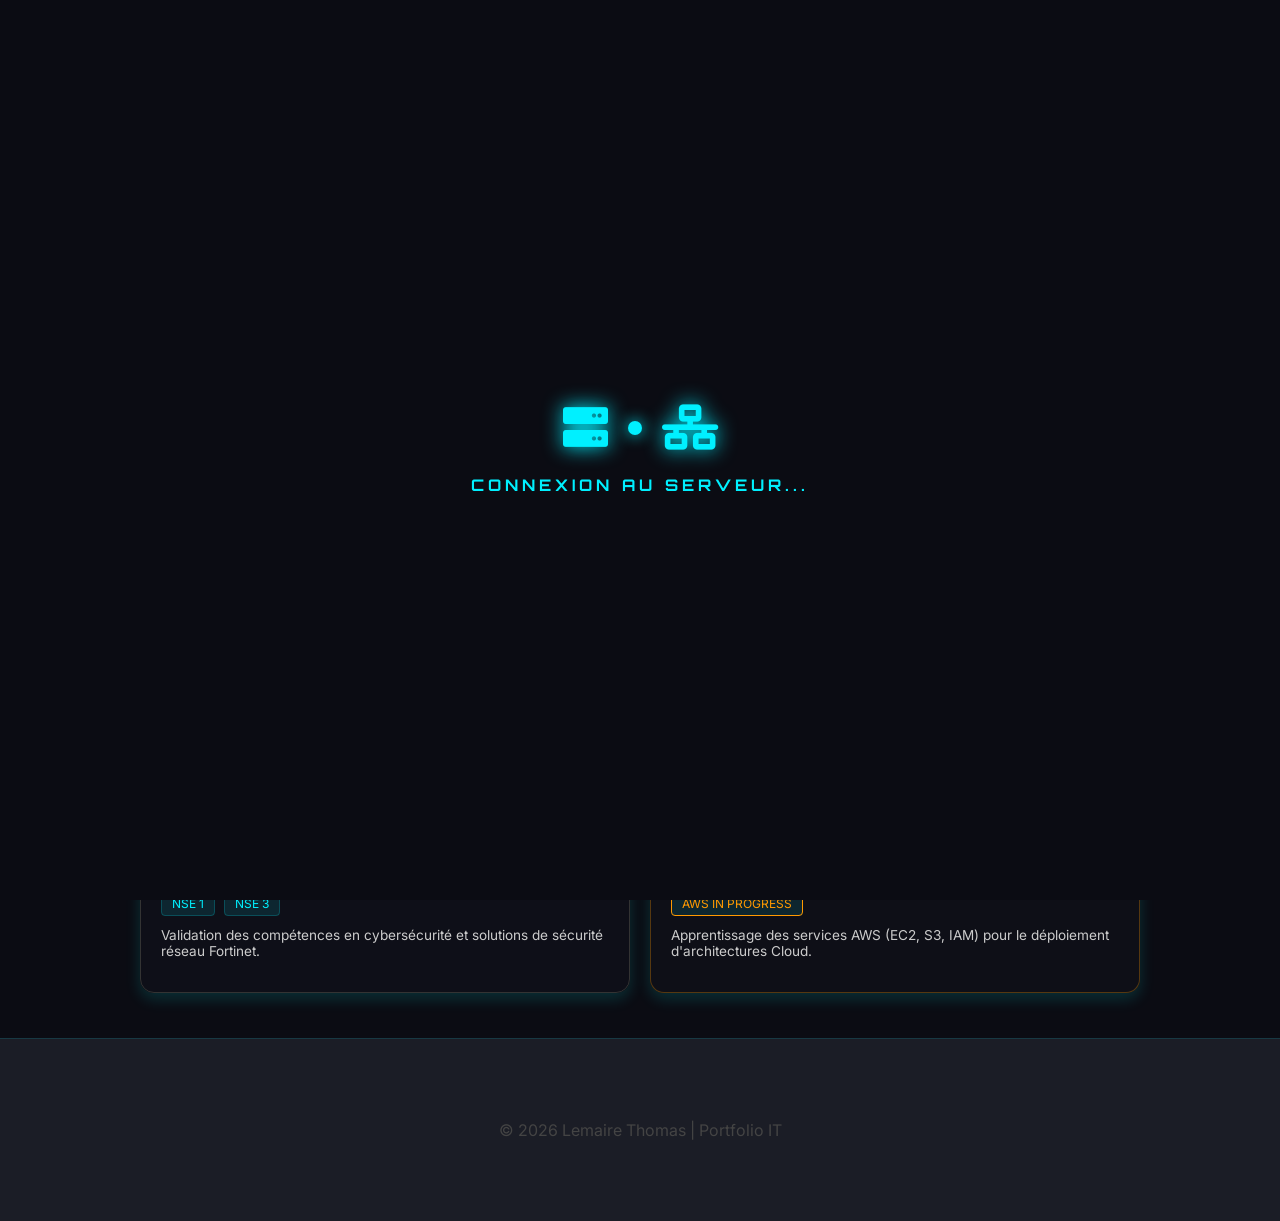
<file: index.html>
<!DOCTYPE html>
<html lang="fr">
<head>
    <meta charset="UTF-8">
    <meta name="viewport" content="width=device-width, initial-scale=1.0">
    <title>Portfolio | Lemaire Thomas</title>
    <link href="https://fonts.googleapis.com/css2?family=Inter:wght@400;600&family=Orbitron:wght@400;700&display=swap" rel="stylesheet">
    <link rel="stylesheet" href="https://cdnjs.cloudflare.com/ajax/libs/font-awesome/6.0.0/css/all.min.css">
    <link rel="stylesheet" href="style.css">
    <style>
        body { 
            background: #0b0c13; 
            color: white; 
            margin: 0; 
            font-family: 'Inter', sans-serif; 
        }

        
        .main-nav {
            display: flex;
            justify-content: center;
            gap: 20px;
            padding: 15px;
            background: #07080c;
            position: sticky;
            top: 0;
            z-index: 100;
            border-bottom: 1px solid #333;
        }

        .main-nav a {
            color: #888;
            text-decoration: none;
            font-family: 'Orbitron', sans-serif;
            font-size: 0.85em;
            transition: 0.3s;
            white-space: nowrap;
        }

        .main-nav a:hover, .main-nav a.active {
            color: #00f0ff;
            text-shadow: 0 0 10px #00f0ff;
        }

        @media (max-width: 768px) {
            .main-nav { gap: 8px; padding: 12px 5px; justify-content: space-around; }
            .main-nav a { font-size: 0.65em; }
        }

        
        .cv-button {
            display: inline-block;
            margin-top: 15px;
            padding: 10px 25px;
            border: 1px solid #00f0ff;
            color: #00f0ff;
            text-decoration: none;
            font-family: 'Orbitron', sans-serif;
            font-size: 0.75em;
            letter-spacing: 2px;
            transition: all 0.3s ease;
            background: transparent;
            border-radius: 4px;
            text-transform: uppercase;
        }

        .cv-button:hover {
            background: rgba(0, 240, 255, 0.1);
            box-shadow: 0 0 15px rgba(0, 240, 255, 0.4);
            transform: translateY(-2px);
            color: #fff;
        }

        .cv-button i { margin-right: 10px; }

        
        #loader {
            position: fixed; top: 0; left: 0; width: 100%; height: 100%;
            background: #0b0c13; display: flex; flex-direction: column;
            justify-content: center; align-items: center; z-index: 9999;
            transition: transform 1s cubic-bezier(0.7, 0, 0.3, 1), opacity 0.8s ease;
        }
        #loader.zoom-out { transform: scale(12); opacity: 0; pointer-events: none; }
        
        .network-anim { display: flex; align-items: center; gap: 20px; margin-bottom: 25px; }
        .node { color: #00f0ff; font-size: 45px; filter: drop-shadow(0 0 10px #00f0ff); }
        .packet {
            width: 14px; height: 14px; background: #00f0ff; border-radius: 50%;
            box-shadow: 0 0 15px #00f0ff; animation: transfer 0.8s infinite linear;
        }
        @keyframes transfer {
            0% { transform: translateX(-60px); opacity: 0; }
            50% { opacity: 1; }
            100% { transform: translateX(60px); opacity: 0; }
        }
        .loader-text { color: #00f0ff; font-family: 'Orbitron'; font-weight: bold; letter-spacing: 4px; }

        
        #dynamic-header { min-height: 1.5em; font-family: 'Orbitron'; color: #00f0ff; margin-bottom: 20px; }
        #typewriter-text::after {
            content: "_";
            animation: blink 0.8s infinite;
            margin-left: 5px;
        }
        @keyframes blink { 0%, 100% { opacity: 1; } 50% { opacity: 0; } }

        
        .terminal-style {
            background: #050505 !important;
            border: 1px solid #333 !important;
            font-family: 'Courier New', monospace;
            padding: 0 !important;
            overflow: hidden;
            margin-bottom: 30px;
        }
        .card-header-term {
            background: #1a1b26; padding: 8px 15px;
            display: flex; align-items: center; gap: 8px;
            border-bottom: 1px solid #333;
        }
        .dot { width: 12px; height: 12px; border-radius: 50%; }
        .red { background: #ff5f56; } .yellow { background: #ffbd2e; } .green { background: #27c93f; }
        .term-title { color: #888; font-size: 0.8em; margin-left: 10px; font-family: 'Inter'; }
        .term-body { padding: 20px; line-height: 1.6; color: #fff; }
        .term-prompt { color: #00f0ff; font-weight: bold; }

        
        .skills-grid { display: grid; grid-template-columns: repeat(auto-fit, minmax(280px, 1fr)); gap: 20px; }
        .skill-card-monitor { 
            position: relative; 
            background: rgba(15, 16, 25, 0.9) !important; 
            border: 1px solid #333 !important; 
            padding: 25px 20px 20px 20px !important; 
        }
        .status-led { position: absolute; top: 15px; right: 15px; width: 10px; height: 10px; border-radius: 50%; background: #27c93f; box-shadow: 0 0 10px #27c93f; }
        .tag { background: rgba(0, 240, 255, 0.1); color: #00f0ff; padding: 4px 10px; border-radius: 4px; font-size: 0.75em; border: 1px solid rgba(0, 240, 255, 0.2); margin-right: 5px; }
        
        h3 { font-family: 'Orbitron', sans-serif; color: #fff; margin-top: 0; }

        @keyframes pulse-orange {
            0% { box-shadow: 0 0 0px rgba(255, 153, 0, 0.7); }
            50% { box-shadow: 0 0 15px rgba(255, 153, 0, 0.9); }
            100% { box-shadow: 0 0 0px rgba(255, 153, 0, 0.7); }
        }
        .led-working { background: #ff9900; animation: pulse-orange 1.5s infinite; }
    </style>
</head>
<body>

<div id="loader">
    <div class="network-anim">
        <i class="fas fa-server node"></i>
        <div class="packet"></div>
        <i class="fas fa-network-wired node"></i>
    </div>
    <div class="loader-text">CONNEXION AU SERVEUR...</div>
</div>

<header style="text-align: center; padding: 40px 20px;">
    <h1>LEMAIRE THOMAS</h1>
    <p style="color: #00f0ff; font-family: 'Orbitron'; margin-top: 10px;">Technicien Systèmes & Réseaux</p>
    
    <a href="CV_Lemaire_Thomas.pdf" download class="cv-button">
        <i class="fas fa-file-pdf"></i> Mon CV
    </a>
</header>

<nav class="main-nav">
  <a href="index.html" class="active">À propos</a>
  <a href="projects.html">Projets</a>
  <a href="skills.html">Compétences</a>
  <a href="contact.html">Contact</a>
</nav>

<section id="about" style="max-width: 1000px; margin: auto; padding: 20px;">
    <h2 id="dynamic-header">
        <i class="fas fa-shield-alt"></i> 
        <span id="typewriter-text"></span>
    </h2>
  
    <div class="card terminal-style">
        <div class="card-header-term">
            <span class="dot red"></span><span class="dot yellow"></span><span class="dot green"></span>
            <span class="term-title">system_info</span>
        </div>
        <div class="term-body">
            <p><span class="term-prompt">> GRADE :</span> Technicien Systèmes et Réseaux.</p>
            <p><span class="term-prompt">> CURSUS :</span> Baccalauréat en Systèmes Numériques.</p>
            <p><span class="term-prompt">> INFRA :</span> Déploiement de Labs virtualisés & Sécurisation Réseaux.</p>
            <p><span class="term-prompt">> STATUT :</span> En veille constante sur les infrastructures Cloud & Cyber.</p>
        </div>
    </div>

    <h2 style="font-family: 'Orbitron'; margin-top: 40px;"><i class="fas fa-certificate"></i> ACCRÉDITATIONS</h2>
    <div class="skills-grid">
        <div class="card skill-card-monitor">
            <div class="status-led"></div>
            <h3>Certifications NSE</h3>
            <div style="margin: 15px 0;">
                <span class="tag">NSE 1</span>
                <span class="tag">NSE 3</span>
            </div>
            <p style="font-size: 0.85em; color: #ccc;">Validation des compétences en cybersécurité et solutions de sécurité réseau Fortinet.</p>
        </div>

        <div class="card skill-card-monitor" style="border-color: rgba(255, 153, 0, 0.3) !important;">
            <div class="status-led led-working"></div>
            <h3>Cloud Computing</h3>
            <div style="margin: 15px 0;">
                <span class="tag" style="border-color: #ff9900; color: #ff9900;">AWS IN PROGRESS</span>
            </div>
            <p style="font-size: 0.85em; color: #ccc;">Apprentissage des services AWS (EC2, S3, IAM) pour le déploiement d'architectures Cloud.</p>
        </div>
    </div>
</section>

<footer><p style="text-align: center; padding: 40px; color: #444;">© 2026 Lemaire Thomas | Portfolio IT</p></footer>

<script>
    const hasLoaded = sessionStorage.getItem('firstLoadDone');
    const loader = document.getElementById('loader');
    const textElement = document.getElementById('typewriter-text');
    const headerIcon = document.querySelector('#dynamic-header i');

    const step1 = "[LECTURE_DU_PROFIL] : AUTHENTIFICATION_REUSSIE";
    const step2 = "THOMAS LEMAIRE VOUS SOUHAITE LA BIENVENUE";

    function typeEffect(text, i, callback) {
        if (i < text.length) {
            textElement.innerHTML = text.substring(0, i + 1);
            setTimeout(() => typeEffect(text, i + 1, callback), 50); 
        } else if (callback) {
            callback();
        }
    }

    function startSequence() {
        typeEffect(step1, 0, () => {
            setTimeout(() => {
                headerIcon.className = "fas fa-user-check";
                textElement.innerHTML = "";
                typeEffect(step2, 0);
            }, 1200);
        });
    }

    if (hasLoaded) {
        loader.style.display = 'none';
        headerIcon.className = "fas fa-user-check";
        textElement.innerHTML = step2;
    } else {
        window.addEventListener('load', function() {
            setTimeout(() => {
                loader.classList.add('zoom-out');
                sessionStorage.setItem('firstLoadDone', 'true');
                setTimeout(() => {
                    loader.style.display = 'none';
                    setTimeout(startSequence, 600);
                }, 800);
            }, 1800);
        });
    }
</script>
</body>
</html>
</file>
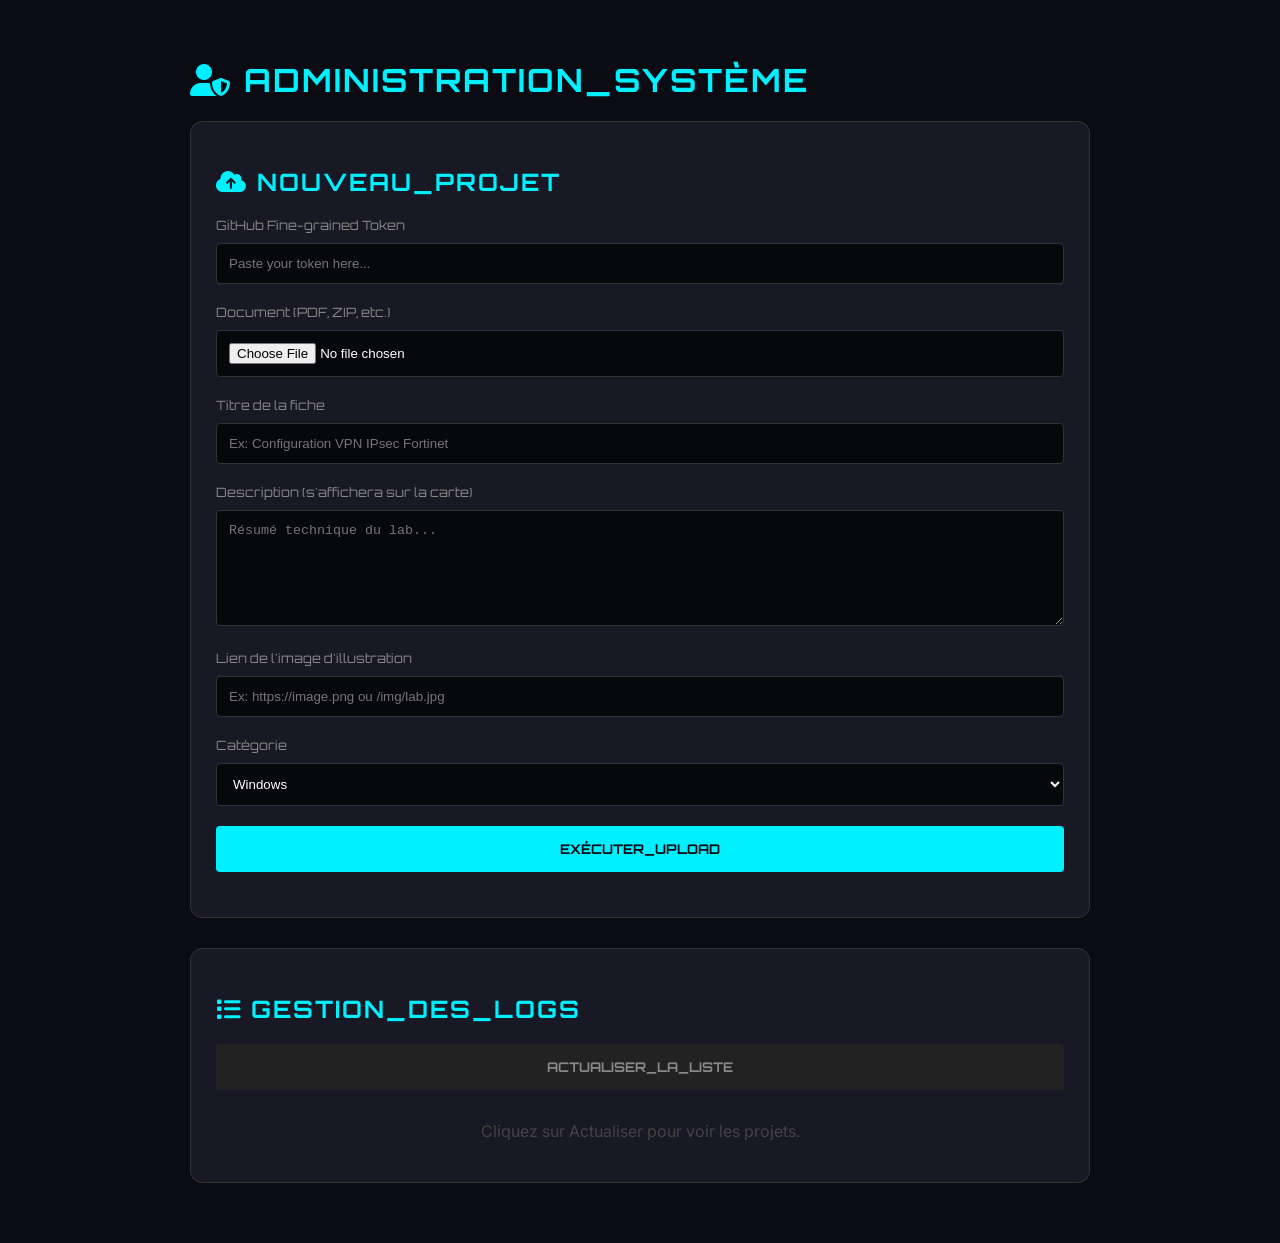
<file: admin.html>
<!DOCTYPE html>
<html lang="fr">
<head>
    <meta charset="UTF-8">
    <meta name="viewport" content="width=device-width, initial-scale=1.0">
    <title>Admin Console | Lemaire Thomas</title>
    <link href="https://fonts.googleapis.com/css2?family=Inter:wght@400;600&family=Orbitron:wght@400;700&display=swap" rel="stylesheet">
    <link rel="stylesheet" href="https://cdnjs.cloudflare.com/ajax/libs/font-awesome/6.0.0/css/all.min.css">
    <style>
        body { background: #0b0c13; color: white; font-family: 'Inter', sans-serif; margin: 0; padding: 20px; }
        .admin-container { max-width: 900px; margin: 40px auto; }
        h1, h2 { font-family: 'Orbitron'; color: #00f0ff; text-transform: uppercase; letter-spacing: 2px; }
        .card { background: rgba(26, 27, 38, 0.9); border: 1px solid #333; padding: 25px; border-radius: 12px; margin-bottom: 30px; }
        label { display: block; margin-bottom: 10px; font-family: 'Orbitron'; font-size: 0.8em; color: #888; }
        input, textarea, select { 
            width: 100%; padding: 12px; margin-bottom: 20px; background: #07080c; 
            border: 1px solid #333; color: white; border-radius: 4px; box-sizing: border-box;
        }
        input:focus { border-color: #00f0ff; outline: none; }
        .btn { 
            width: 100%; padding: 15px; border: none; border-radius: 4px; font-family: 'Orbitron'; 
            font-weight: bold; cursor: pointer; transition: 0.3s; text-transform: uppercase;
        }
        .btn-upload { background: #00f0ff; color: #0b0c13; }
        .btn-upload:hover { box-shadow: 0 0 20px rgba(0, 240, 255, 0.4); }
        .project-item { 
            display: flex; justify-content: space-between; align-items: center; 
            padding: 15px; border-bottom: 1px solid #222; 
        }
        .project-item:last-child { border: none; }
        .btn-delete { 
            background: #ff4444; color: white; padding: 8px 15px; font-size: 0.7em; 
            border-radius: 4px; border: none; cursor: pointer; font-family: 'Orbitron';
        }
        .btn-delete:hover { background: #cc0000; }
        #status { text-align: center; font-weight: bold; color: #00f0ff; margin-top: 20px; font-family: 'Orbitron'; }
    </style>
</head>
<body>

<div class="admin-container">
    <h1><i class="fas fa-user-shield"></i> Administration_Système</h1>

    <div class="card">
        <h2><i class="fas fa-cloud-upload-alt"></i> Nouveau_Projet</h2>
        
        <label>GitHub Fine-grained Token</label>
        <input type="password" id="gh-token" placeholder="Paste your token here...">

        <label>Document (PDF, ZIP, etc.)</label>
        <input type="file" id="file-input">

        <label>Titre de la fiche</label>
        <input type="text" id="proj-title" placeholder="Ex: Configuration VPN IPsec Fortinet">

        <label>Description (s'affichera sur la carte)</label>
        <textarea id="proj-desc" rows="6" placeholder="Résumé technique du lab..."></textarea>

        <label>Lien de l'image d'illustration</label>
        <input type="text" id="img-url" placeholder="Ex: https://image.png ou /img/lab.jpg">

        <label>Catégorie</label>
        <select id="proj-cat">
            <option value="windows">Windows</option>
            <option value="linux">Linux</option>
            <option value="reseaux">Réseaux</option>
        </select>

        <button class="btn btn-upload" onclick="uploadProject()">Exécuter_Upload</button>
        <p id="status"></p>
    </div>

    <div class="card">
        <h2><i class="fas fa-list"></i> Gestion_des_Logs</h2>
        <button class="btn" style="background:#222; color:#888; margin-bottom:15px;" onclick="loadProjectsList()">Actualiser_la_liste</button>
        <div id="projects-list">
            <p style="color:#444; text-align:center;">Cliquez sur Actualiser pour voir les projets.</p>
        </div>
    </div>
</div>

<script>
    const username = "LemaireThomas-ping";
    const repo = "LT";

    function utoa(str) { return btoa(unescape(encodeURIComponent(str))); }
    function atou(str) { return decodeURIComponent(escape(atob(str))); }

    async function uploadProject() {
        const token = document.getElementById('gh-token').value;
        const fileInput = document.getElementById('file-input');
        const title = document.getElementById('proj-title').value;
        
       
        const desc = document.getElementById('proj-desc').value;
        
        const img = document.getElementById('img-url').value;
        const cat = document.getElementById('proj-cat').value;
        const status = document.getElementById('status');

        if (!token || !fileInput.files[0] || !title) {
            status.innerText = "❌ ERREUR : CHAMPS_MANQUANTS";
            return;
        }

        const file = fileInput.files[0];
        const reader = new FileReader();

        reader.onload = async function() {
            const content = reader.result.split(',')[1];
            try {
                status.innerText = "⏳ ENVOI_DOCUMENT...";
                
                await fetch(`https://api.github.com/repos/${username}/${repo}/contents/docs/${file.name}`, {
                    method: 'PUT',
                    headers: { 'Authorization': `token ${token}` },
                    body: JSON.stringify({ message: `Upload ${file.name}`, content: content })
                });

                status.innerText = "⏳ SYNCHRONISATION_REGISTRE...";
                
                const resJson = await fetch(`https://api.github.com/repos/${username}/${repo}/contents/data.json`, {
                    headers: { 'Authorization': `token ${token}` }
                });
                const jsonData = await resJson.json();
                let projects = JSON.parse(atou(jsonData.content));

                
                projects.push({
                    name: file.name,
                    title: title,
                    description: desc,
                    image: img,
                    category: cat
                });

                const updateRes = await fetch(`https://api.github.com/repos/${username}/${repo}/contents/data.json`, {
                    method: 'PUT',
                    headers: { 'Authorization': `token ${token}` },
                    body: JSON.stringify({
                        message: "Update registry",
                        content: utoa(JSON.stringify(projects, null, 2)),
                        sha: jsonData.sha
                    })
                });

                if(updateRes.ok) {
                    status.innerText = "✅ PROJET_PUBLIÉ_AVEC_SUCCÈS";
                    loadProjectsList();
                   
                    document.getElementById('proj-title').value = "";
                    document.getElementById('proj-desc').value = "";
                    document.getElementById('file-input').value = "";
                } else {
                    throw new Error("Erreur lors de la mise à jour du JSON");
                }

            } catch (e) { 
                console.error(e);
                status.innerText = "❌ ERREUR_CRITIQUE_API"; 
            }
        };
        reader.readAsDataURL(file);
    }

    async function loadProjectsList() {
        const listContainer = document.getElementById('projects-list');
        const token = document.getElementById('gh-token').value;
        try {
            const res = await fetch(`https://api.github.com/repos/${username}/${repo}/contents/data.json?t=${Date.now()}`, {
                headers: token ? { 'Authorization': `token ${token}` } : {}
            });
            const jsonData = await res.json();
            const projects = JSON.parse(atou(jsonData.content));

            listContainer.innerHTML = "";
            projects.forEach((p, index) => {
                const div = document.createElement('div');
                div.className = 'project-item';
                div.innerHTML = `
                    <span>${p.title} (${p.category})</span>
                    <button class="btn-delete" onclick="deleteProject('${p.name}', ${index})">SUPPRIMER</button>
                `;
                listContainer.appendChild(div);
            });
        } catch (e) { 
            listContainer.innerHTML = "Aucun projet trouvé ou erreur de connexion."; 
        }
    }

    async function deleteProject(fileName, index) {
        const token = document.getElementById('gh-token').value;
        if (!token) { alert("Entre ton token en haut pour supprimer !"); return; }
        if (!confirm("Supprimer définitivement ce log ?")) return;

        try {
            const resJson = await fetch(`https://api.github.com/repos/${username}/${repo}/contents/data.json`, {
                headers: { 'Authorization': `token ${token}` }
            });
            const jsonData = await resJson.json();
            let projects = JSON.parse(atou(jsonData.content));
            
            projects.splice(index, 1);

            await fetch(`https://api.github.com/repos/${username}/${repo}/contents/data.json`, {
                method: 'PUT',
                headers: { 'Authorization': `token ${token}` },
                body: JSON.stringify({
                    message: `Delete project from registry`,
                    content: utoa(JSON.stringify(projects, null, 2)),
                    sha: jsonData.sha
                })
            });

            alert("Projet supprimé !");
            loadProjectsList();
        } catch (e) { alert("Erreur lors de la suppression"); }
    }
</script>
</body>
</html>
</file>
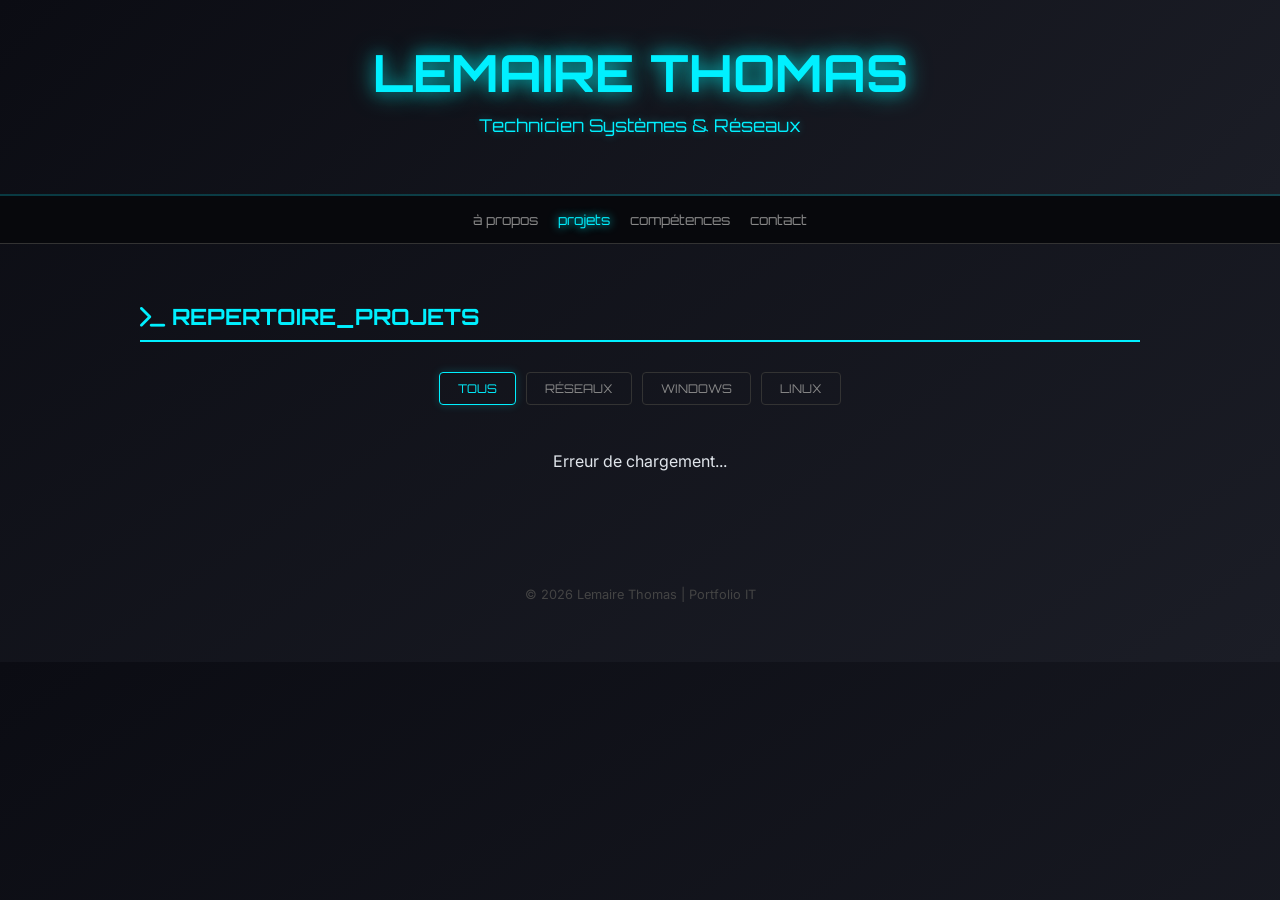
<file: projects.html>
<!DOCTYPE html>
<html lang="fr">
<head>
    <meta charset="UTF-8">
    <meta name="viewport" content="width=device-width, initial-scale=1.0">
    <title>projets | Lemaire Thomas</title>
    <link href="https://fonts.googleapis.com/css2?family=Inter:wght@400;600&family=Orbitron:wght@400;700&display=swap" rel="stylesheet">
    <link rel="stylesheet" href="https://cdnjs.cloudflare.com/ajax/libs/font-awesome/6.0.0/css/all.min.css">
    <style>
        body { 
            margin: 0;
            font-family: 'Inter', sans-serif;
            background: linear-gradient(145deg, #0b0c13, #1b1d26);
            color: #e0e5eb;
        }

        header {
            text-align: center;
            padding: 40px 20px;
            background: linear-gradient(135deg, #0b0c13, #1b1d26);
            border-bottom: 2px solid #00f0ff33;
            box-shadow: 0 4px 20px rgba(0,255,255,0.1);
        }

        header h1 {
            font-family: 'Orbitron', sans-serif;
            font-size: 3.2em;
            color: #00f0ff;
            text-shadow: 0 0 15px #00f0ff66, 0 0 25px #00fff099;
            animation: pulse 3s infinite;
            margin: 0;
            word-wrap: break-word;
        }

        .subtitle {
            color: #00f0ff;
            font-family: 'Orbitron', sans-serif;
            margin-top: 10px;
            font-size: 1.1em;
            text-shadow: 0 0 8px #00f0ff55;
        }

        @keyframes pulse {
            0%, 100% { text-shadow: 0 0 15px #00f0ff66, 0 0 25px #00fff099; }
            50% { text-shadow: 0 0 25px #00f0ff99, 0 0 40px #00fff0aa; }
        }

        .main-nav {
            display: flex; justify-content: center; gap: 20px; padding: 15px;
            background: #07080c; position: sticky; top: 0; z-index: 100; border-bottom: 1px solid #333;
        }

        .main-nav a {
            color: #888; text-decoration: none; font-family: 'Orbitron'; font-size: 0.85em;
            transition: 0.3s; text-transform: lowercase;
        }

        .main-nav a:hover, .main-nav a.active { color: #00f0ff; text-shadow: 0 0 10px #00f0ff; }

        .filter-container {
            display: flex; justify-content: center; gap: 10px; margin: 30px 0; flex-wrap: wrap;
        }

        .filter-btn {
            background: transparent; border: 1px solid #333; color: #888;
            padding: 8px 18px; cursor: pointer; font-family: 'Orbitron';
            font-size: 0.75em; border-radius: 4px; transition: 0.3s;
        }

        .filter-btn:hover, .filter-btn.active {
            border-color: #00f0ff; color: #00f0ff; box-shadow: 0 0 10px rgba(0, 240, 255, 0.2);
        }

        #projects-section { padding: 40px 20px; max-width: 1000px; margin: auto; }

        h2.main-title { 
            font-family: 'Orbitron'; border-bottom: 2px solid #00f0ff;
            padding-bottom: 10px; margin-bottom: 30px; font-size: 1.4em; color: #00f0ff;
        }

        .projects-grid { display: flex; flex-direction: column; gap: 30px; }

        .project-card {
            background: rgba(26, 27, 38, 0.9); border: 1px solid rgba(0, 240, 255, 0.1);
            padding: 25px; border-radius: 8px; transition: 0.3s;
            box-sizing: border-box;
        }

        .img-wrapper {
            width: 100%; height: 450px; background-color: #e6e0d1;
            border-radius: 4px; margin-bottom: 20px; overflow: hidden;
            display: flex; justify-content: center; align-items: center;
            border: 1px solid #1a1b26; box-sizing: border-box;
        }

        .project-img {
            max-width: 90%; max-height: 90%; width: auto; height: auto;
            object-fit: contain; display: block;
        }

        .card-header {
            display: flex; justify-content: space-between; align-items: center;
            margin-bottom: 15px; font-family: 'Orbitron'; color: #eee; gap: 15px;
        }

        .card-title { margin: 0; font-size: 1.1em; flex: 1; }

        .badge {
            font-size: 0.7em; color: #00f0ff; border: 1px solid #00f0ff;
            padding: 3px 10px; border-radius: 4px; text-transform: uppercase;
            white-space: nowrap;
        }

        details { border: 1px solid #1a1b26; background: #07080c; margin-bottom: 20px; border-radius: 4px; box-sizing: border-box; }
        summary { padding: 12px; cursor: pointer; font-family: 'Orbitron'; font-size: 0.75em; color: #00f0ff; }
        
        .desc-content { 
            padding: 15px; font-size: 0.9em; color: #aaa; border-top: 1px solid #1a1b26; 
            line-height: 1.6; white-space: pre-wrap !important; word-wrap: break-word;
        }

        .btn-action {
            display: block; width: 100%; text-align: center; padding: 15px;
            background: transparent; color: #00f0ff; border: 1px solid #00f0ff;
            text-decoration: none; font-family: 'Orbitron'; font-size: 0.85em; border-radius: 4px;
            box-sizing: border-box; transition: 0.3s;
        }

        .btn-action:hover {
            background: rgba(0, 240, 255, 0.1);
            box-shadow: 0 0 15px rgba(0, 240, 255, 0.3);
        }

        footer { text-align: center; padding: 60px; color: #444; font-size: 0.8em; }

        @media (max-width: 600px) {
            header { padding: 30px 15px !important; }
            header h1 { 
                font-size: 1.8em !important; 
                letter-spacing: 1px;
            }
            .subtitle { 
                font-size: 0.85em !important; 
                margin-top: 5px !important;
                display: block !important;
            }
            .main-nav { gap: 10px; padding: 10px; }
            .main-nav a { font-size: 0.7em; }
            .img-wrapper { height: 250px; }
            .card-header { flex-direction: column; align-items: flex-start; gap: 8px; }
            .badge { align-self: flex-start; }
            .project-card { padding: 15px; }
        }
    </style>
</head>
<body>

<header>
    <h1>LEMAIRE THOMAS</h1>
    <p class="subtitle">Technicien Systèmes & Réseaux</p>
</header>

<nav class="main-nav">
    <a href="index.html">à propos</a>
    <a href="projects.html" class="active">projets</a>
    <a href="skills.html">compétences</a>
    <a href="contact.html">contact</a>
</nav>

<div id="projects-section">
    <h2 class="main-title"><i class="fas fa-terminal"></i> REPERTOIRE_PROJETS</h2>
    
    <div class="filter-container">
        <button class="filter-btn active" onclick="filterProjects('all', this)">TOUS</button>
        <button class="filter-btn" onclick="filterProjects('reseaux', this)">RÉSEAUX</button>
        <button class="filter-btn" onclick="filterProjects('windows', this)">WINDOWS</button>
        <button class="filter-btn" onclick="filterProjects('linux', this)">LINUX</button>
    </div>

    <div id="projects-container" class="projects-grid"></div>
</div>

<footer>© 2026 Lemaire Thomas | Portfolio IT</footer>

<script>
    let allProjects = [];

    async function loadProjects() {
        const container = document.getElementById('projects-container');
        const username = "LemaireThomas-ping";
        const repo = "LT";

        try {
            const response = await fetch(`https://api.github.com/repos/${username}/${repo}/contents/data.json?t=${Date.now()}`);
            const jsonData = await response.json();
            const decodedContent = decodeURIComponent(escape(atob(jsonData.content)));
            allProjects = JSON.parse(decodedContent).reverse();
            renderProjects(allProjects);
        } catch (e) {
            container.innerHTML = "<p style='text-align:center;'>Erreur de chargement...</p>";
        }
    }

    function renderProjects(data) {
        const container = document.getElementById('projects-container');
        const username = "LemaireThomas-ping";
        const repo = "LT";

        if (data.length === 0) {
            container.innerHTML = "<p style='text-align:center; color:#555;'>Aucun projet dans cette catégorie.</p>";
            return;
        }

        container.innerHTML = data.map(file => `
            <div class="project-card">
                ${file.image ? `
                    <div class="img-wrapper">
                        <img src="${file.image}" class="project-img" alt="Illustration" onerror="this.parentElement.style.display='none'">
                    </div>
                ` : ''}
                <div class="card-header">
                    <h3 class="card-title">${file.title.toUpperCase()}</h3>
                    <span class="badge">${file.category || 'LAB'}</span>
                </div>
                <details>
                    <summary>DETAILS_PROJET <i class="fas fa-chevron-down"></i></summary>
                    <div class="desc-content">${file.description}</div>
                </details>
                <a href="https://raw.githubusercontent.com/${username}/${repo}/main/docs/${file.name}" target="_blank" class="btn-action">
                    OUVRIR LE DOCUMENT
                </a>
            </div>
        `).join('');
    }

    function filterProjects(category, btn) {
        document.querySelectorAll('.filter-btn').forEach(b => b.classList.remove('active'));
        btn.classList.add('active');
        if (category === 'all') { renderProjects(allProjects); } 
        else { renderProjects(allProjects.filter(p => p.category === category)); }
    }

    loadProjects();
</script>
</body>
</html>
</file>
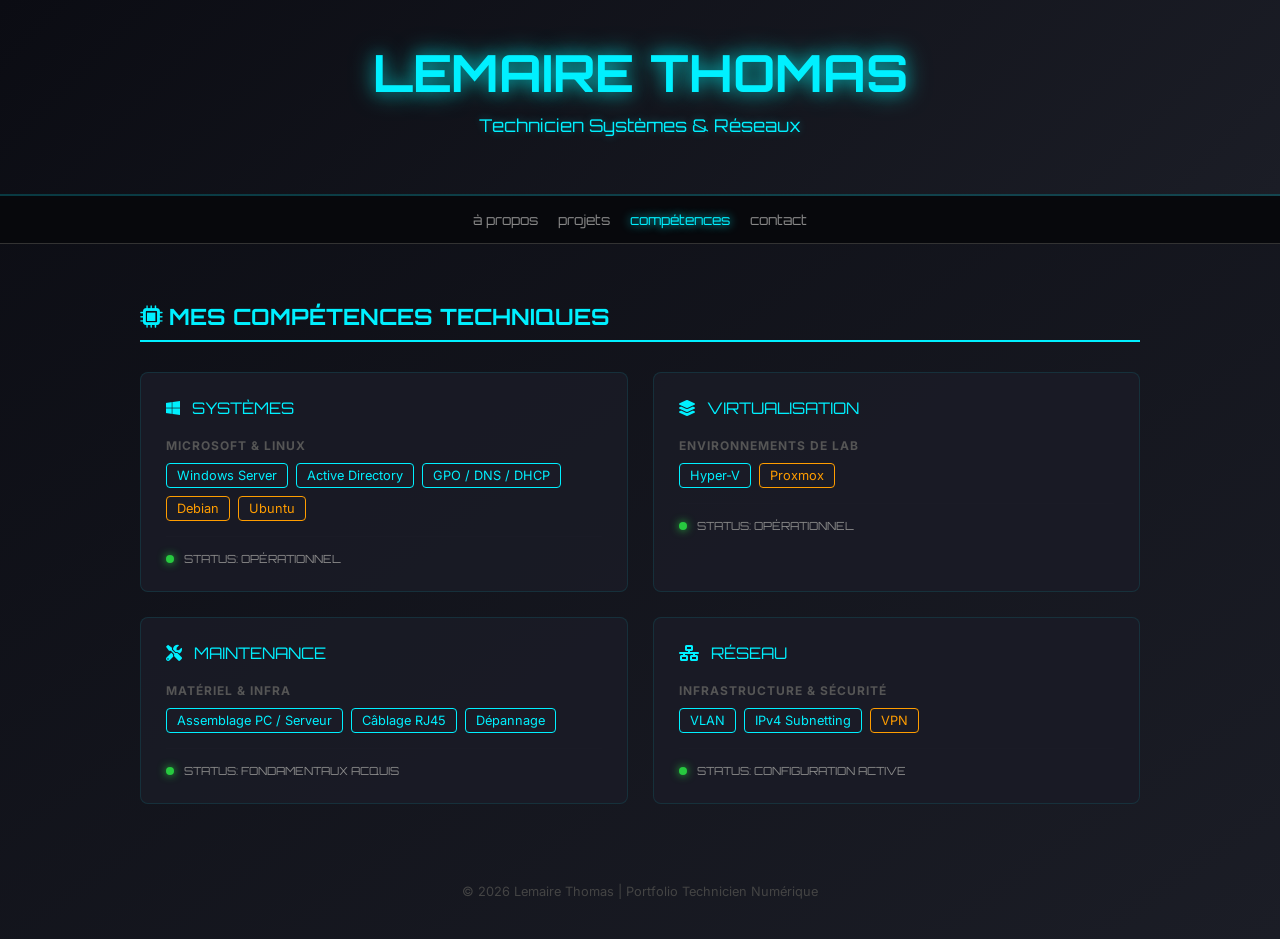
<file: skills.html>
<!DOCTYPE html>
<html lang="fr">
<head>
    <meta charset="UTF-8">
    <meta name="viewport" content="width=device-width, initial-scale=1.0">
    <title>Compétences | Lemaire Thomas</title>

    <link href="https://fonts.googleapis.com/css2?family=Inter:wght@400;600&family=Orbitron:wght@400;700&display=swap" rel="stylesheet">
    <link rel="stylesheet" href="https://cdnjs.cloudflare.com/ajax/libs/font-awesome/6.0.0/css/all.min.css">

    <style>
        body { 
            margin: 0;
            font-family: 'Inter', sans-serif;
            background: linear-gradient(145deg, #0b0c13, #1b1d26);
            color: #e0e5eb;
        }

        header {
            text-align: center;
            padding: 40px 20px; 
            background: linear-gradient(135deg, #0b0c13, #1b1d26);
            border-bottom: 2px solid #00f0ff33;
            box-shadow: 0 4px 20px rgba(0,255,255,0.1);
        }

        header h1 {
            font-family: 'Orbitron', sans-serif;
            font-size: 3.2em;
            color: #00f0ff;
            text-shadow: 0 0 15px #00f0ff66, 0 0 25px #00fff099;
            animation: pulse 3s infinite;
            margin: 0; 
            word-wrap: break-word;
        }

        .subtitle {
            color: #00f0ff;
            font-family: 'Orbitron', sans-serif;
            margin-top: 10px;
            font-size: 1.1em;
            text-shadow: 0 0 8px #00f0ff55;
        }

        @keyframes pulse {
            0%, 100% { text-shadow: 0 0 15px #00f0ff66, 0 0 25px #00fff099; }
            50% { text-shadow: 0 0 25px #00f0ff99, 0 0 40px #00fff0aa; }
        }

        .main-nav {
            display: flex;
            justify-content: center;
            gap: 20px;
            padding: 15px;
            background: #07080c;
            position: sticky;
            top: 0;
            z-index: 100;
            border-bottom: 1px solid #333;
        }

        .main-nav a {
            color: #888;
            text-decoration: none;
            font-family: 'Orbitron', sans-serif;
            font-size: 0.85em;
            transition: 0.3s;
            white-space: nowrap;
            text-transform: lowercase;
        }

        .main-nav a:hover, .main-nav a.active {
            color: #00f0ff;
            text-shadow: 0 0 10px #00f0ff;
        }

        #skills-section { 
            padding:40px 20px;
            max-width:1000px;
            margin:auto;
        }

        h2.main-title { 
            font-family:'Orbitron';
            border-bottom:2px solid #00f0ff;
            padding-bottom:10px;
            margin-bottom:30px;
            font-size:1.4em;
            color: #00f0ff;
        }

        .skills-grid {
            display:grid;
            grid-template-columns:repeat(2,1fr);
            gap:25px;
            margin-top:30px;
        }

        .skill-card {
            background:rgba(26,27,38,0.9);
            border:1px solid rgba(0,240,255,0.1);
            padding:25px;
            border-radius:8px;
            transition:0.3s;
        }

        .skill-card:hover {
            border-color:#00f0ff;
            transform:translateY(-3px);
        }

        .card-header {
            display:flex;
            align-items:center;
            gap:12px;
            margin-bottom:20px;
            color:#00f0ff;
            font-family:'Orbitron';
        }

        .sub-group-title {
            display:block;
            font-size:0.75em;
            color:#555;
            text-transform:uppercase;
            font-weight:bold;
            margin-bottom:10px;
            letter-spacing:1px;
        }

        .tag-list {
            display:flex;
            flex-wrap:wrap;
            gap:8px;
            margin-bottom:15px;
        }

        .tag {
            background:#1a1b26;
            border:1px solid #333;
            padding:4px 10px;
            border-radius:4px;
            font-size:0.8em;
            color:#ccc;
        }

        .tag.blue { border-color:#00f0ff; color:#00f0ff; }
        .tag.orange { border-color:#ff9d00; color:#ff9d00; }

        .status-footer {
            margin-top:15px;
            padding-top:15px;
            border-top:1px solid #1a1b26;
            display:flex;
            align-items:center;
            gap:10px;
        }

        .led {
            width:8px;
            height:8px;
            border-radius:50%;
            background:#27c93f;
            box-shadow:0 0 8px #27c93f;
        }

        .status-text {
            font-size:0.7em;
            font-family:'Orbitron';
            color:#888;
        }

        footer {
            text-align:center;
            padding:40px;
            color:#444;
            font-size:0.8em;
        }

        @media (max-width: 600px) {
            header {
                padding: 30px 15px !important;
            }

            header h1 {
                font-size: 1.8em !important;
                letter-spacing: 1px;
            }

            .subtitle {
                font-size: 0.9em !important;
            }

            .main-nav {
                gap: 10px;
                padding: 10px;
                justify-content: center;
            }

            .main-nav a {
                font-size: 0.7em;
            }

            .skills-grid {
                grid-template-columns: 1fr; 
            }

            h2.main-title {
                font-size: 1.1em;
            }
        }
    </style>
</head>
<body>

<header>
    <h1>LEMAIRE THOMAS</h1>
    <p class="subtitle">Technicien Systèmes & Réseaux</p>
</header>

<nav class="main-nav">
    <a href="index.html">à propos</a>
    <a href="projects.html">projets</a>
    <a href="skills.html" class="active">compétences</a>
    <a href="contact.html">contact</a>
</nav>

<div id="skills-section">
    <h2 class="main-title"><i class="fas fa-microchip"></i> MES COMPÉTENCES TECHNIQUES</h2>

    <div class="skills-grid">
        <div class="skill-card">
            <div class="card-header"><i class="fab fa-windows"></i> SYSTÈMES</div>
            <span class="sub-group-title">Microsoft & Linux</span>
            <div class="tag-list">
                <span class="tag blue">Windows Server</span>
                <span class="tag blue">Active Directory</span>
                <span class="tag blue">GPO / DNS / DHCP</span>
                <span class="tag orange">Debian</span>
                <span class="tag orange">Ubuntu</span>
            </div>
            <div class="status-footer">
                <div class="led"></div>
                <span class="status-text">STATUS: OPÉRATIONNEL</span>
            </div>
        </div>

        <div class="skill-card">
            <div class="card-header"><i class="fas fa-layer-group"></i> VIRTUALISATION</div>
            <span class="sub-group-title">Environnements de Lab</span>
            <div class="tag-list">
                <span class="tag blue">Hyper-V</span>
                <span class="tag orange">Proxmox</span>
            </div>
            <div class="status-footer">
                <div class="led"></div>
                <span class="status-text">STATUS: OPÉRATIONNEL</span>
            </div>
        </div>

        <div class="skill-card">
            <div class="card-header"><i class="fas fa-tools"></i> MAINTENANCE</div>
            <span class="sub-group-title">Matériel & Infra</span>
            <div class="tag-list">
                <span class="tag blue">Assemblage PC / Serveur</span>
                <span class="tag blue">Câblage RJ45</span>
                <span class="tag blue">Dépannage</span>
            </div>
            <div class="status-footer">
                <div class="led"></div>
                <span class="status-text">STATUS: FONDAMENTAUX ACQUIS</span>
            </div>
        </div>

        <div class="skill-card">
            <div class="card-header"><i class="fas fa-network-wired"></i> RÉSEAU</div>
            <span class="sub-group-title">Infrastructure & Sécurité</span>
            <div class="tag-list">
                <span class="tag blue">VLAN</span>
                <span class="tag blue">IPv4 Subnetting</span>
                <span class="tag orange">VPN</span>
            </div>
            <div class="status-footer">
                <div class="led"></div>
                <span class="status-text">STATUS: CONFIGURATION ACTIVE</span>
            </div>
        </div>
    </div>
</div>

<footer>© 2026 Lemaire Thomas | Portfolio Technicien Numérique</footer>

</body>
</html>
</file>
<file: style.css>
body {
    margin: 0;
    font-family: 'Inter', sans-serif;
    background: linear-gradient(145deg, #0b0c13, #1b1d26);
    color: #e0e5eb;
}

header {
    text-align: center;
    padding: 100px 20px;
    background: linear-gradient(135deg, #0b0c13, #1b1d26);
    border-bottom: 2px solid #00f0ff33;
    box-shadow: 0 4px 20px rgba(0,255,255,0.1);
}

header h1 {
    font-family: 'Orbitron', sans-serif;
    font-size: 3.2em;
    color: #00f0ff;
    text-shadow: 0 0 15px #00f0ff66, 0 0 25px #00fff099;
    animation: pulse 3s infinite;
}

@keyframes pulse {
    0%, 100% { text-shadow: 0 0 15px #00f0ff66, 0 0 25px #00fff099; }
    50% { text-shadow: 0 0 25px #00f0ff99, 0 0 40px #00fff0aa; }
}

nav {
    text-align: center;
    padding: 20px;
    background-color: #1b1d26;
    box-shadow: 0 2px 8px rgba(0,0,0,0.3);
}

nav a {
    color: #00f0ff;
    margin: 0 18px;
    text-decoration: none;
    font-weight: 600;
    transition: 0.3s;
}

nav a:hover {
    color: #00fff0;
    text-shadow: 0 0 10px #00fff099;
}

section {
    padding: 60px 20px;
    max-width: 900px;
    margin: auto;
}

h2 {
    color: #00f0ff;
    margin-bottom: 20px;
    text-shadow: 0 0 8px #00f0ff44;
}



.desc-content {
    padding: 15px;
    font-size: 0.9em;
    color: #aaa;
    border-top: 1px solid #1a1b26;
    line-height: 1.6;
    white-space: pre-wrap !important; 
    word-wrap: break-word;
    text-align: left;
}

details {
    border: 1px solid #1a1b26;
    background: #07080c;
    margin-bottom: 20px;
    border-radius: 4px;
}

summary {
    padding: 12px;
    cursor: pointer;
    font-family: 'Orbitron';
    font-size: 0.75em;
    color: #00f0ff;
}



.btn-open {
    display: block;
    width: 100%;
    
    box-sizing: border-box; 
    text-align: center;
    margin: 20px 0;
    padding: 15px;
    border: 1px solid #00f0ff;
    background: transparent;
    color: #00f0ff;
    font-family: 'Orbitron', sans-serif;
    text-decoration: none;
    border-radius: 8px;
    font-weight: bold;
    transition: 0.3s;
}

.btn-open:hover {
    background: rgba(0, 240, 255, 0.1);
    box-shadow: 0 0 15px rgba(0, 240, 255, 0.4);
}



.card {
    background-color: #1b1d26;
    padding: 25px;
    margin: 25px 0;
    border-radius: 14px;
    transition: 0.3s;
    border: 1px solid #00f0ff33;
    box-shadow: 0 6px 15px rgba(0,255,255,0.15);
   
    box-sizing: border-box; 
    overflow: hidden; 
}

.card:hover {
    transform: translateY(-8px) scale(1.03);
    border: 1px solid #00f0ff;
    box-shadow: 0 8px 25px rgba(0,255,255,0.35);
}

ul {
    list-style: none;
    padding: 0;
}

ul li {
    margin: 12px 0;
    padding-left: 10px;
    position: relative;
}

ul li::before {
    content: "▹";
    position: absolute;
    left: 0;
    color: #00f0ff;
}

footer {
    text-align: center;
    padding: 25px;
    background-color: #1b1d26;
    color: #999;
    border-top: 1px solid #00f0ff22;
}

form input, form textarea {
    width: 100%;
    padding: 12px;
    margin: 6px 0 16px 0;
    border-radius: 8px;
    border: 1px solid #00f0ff22;
    background-color: #0b0c13;
    color: #e0e5eb;
    font-size: 1em;
    box-sizing: border-box;
}

form input:focus, form textarea:focus {
    outline: none;
    border: 1px solid #00fff0;
    box-shadow: 0 0 8px #00fff088;
}

form button {
    background-color: #00f0ff;
    color: #0b0c13;
    border: none;
    padding: 12px 25px;
    border-radius: 8px;
    font-weight: 600;
    cursor: pointer;
    transition: 0.3s;
}

form button:hover {
    background-color: #00fff0;
    box-shadow: 0 0 10px #00fff099;
}
</file>
